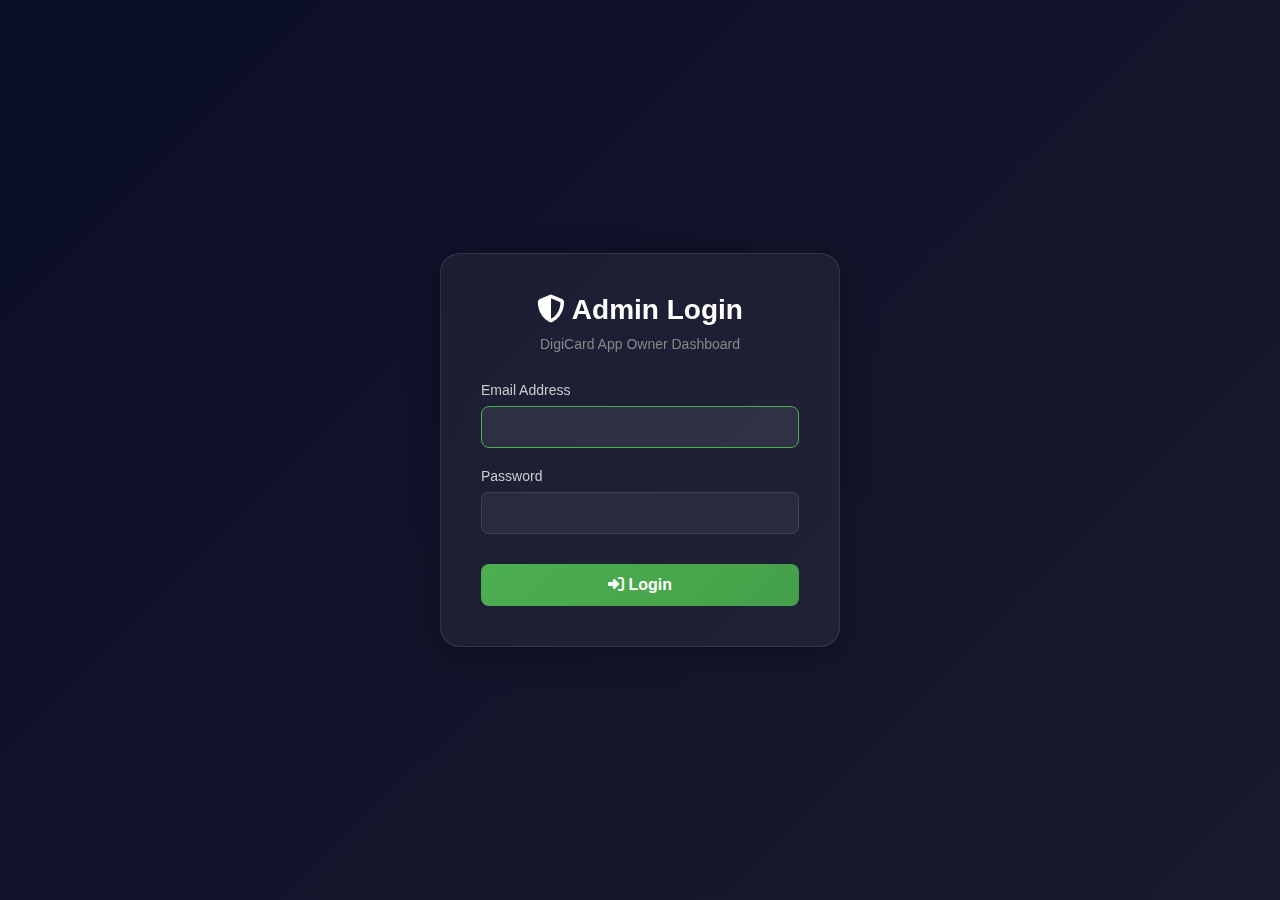
<file: frontend/admin.html>
<!DOCTYPE html>
<html lang="en">
<head>
    <meta charset="UTF-8">
    <meta name="viewport" content="width=device-width, initial-scale=1.0">
    <title>DigiCard - Admin Dashboard</title>
    <link rel="stylesheet" href="https://cdnjs.cloudflare.com/ajax/libs/font-awesome/6.4.0/css/all.min.css">
    <style>
        * {
            margin: 0;
            padding: 0;
            box-sizing: border-box;
        }

        body {
            font-family: -apple-system, BlinkMacSystemFont, 'Segoe UI', Roboto, Oxygen, Ubuntu, Cantarell, sans-serif;
            background: linear-gradient(135deg, #0a0e27 0%, #1a1a2e 100%);
            color: #fff;
            min-height: 100vh;
        }

        /* Login Page */
        .login-container {
            display: flex;
            align-items: center;
            justify-content: center;
            min-height: 100vh;
            padding: 20px;
        }

        .login-box {
            background: rgba(255, 255, 255, 0.05);
            backdrop-filter: blur(10px);
            border-radius: 20px;
            padding: 40px;
            width: 100%;
            max-width: 400px;
            box-shadow: 0 8px 32px rgba(0, 0, 0, 0.3);
            border: 1px solid rgba(255, 255, 255, 0.1);
        }

        .login-box h1 {
            margin-bottom: 10px;
            font-size: 28px;
            text-align: center;
        }

        .login-box p {
            color: #888;
            text-align: center;
            margin-bottom: 30px;
            font-size: 14px;
        }

        .form-group {
            margin-bottom: 20px;
        }

        .form-group label {
            display: block;
            margin-bottom: 8px;
            color: #ccc;
            font-size: 14px;
        }

        .form-group input {
            width: 100%;
            padding: 12px 15px;
            background: rgba(255, 255, 255, 0.05);
            border: 1px solid rgba(255, 255, 255, 0.1);
            border-radius: 8px;
            color: #fff;
            font-size: 14px;
            transition: all 0.3s;
        }

        .form-group input:focus {
            outline: none;
            border-color: #4CAF50;
            background: rgba(255, 255, 255, 0.08);
        }

        .btn-login {
            width: 100%;
            padding: 12px;
            background: linear-gradient(135deg, #4CAF50 0%, #45a049 100%);
            border: none;
            border-radius: 8px;
            color: #fff;
            font-size: 16px;
            font-weight: 600;
            cursor: pointer;
            transition: all 0.3s;
            margin-top: 10px;
        }

        .btn-login:hover {
            transform: translateY(-2px);
            box-shadow: 0 4px 12px rgba(76, 175, 80, 0.4);
        }

        .btn-login:disabled {
            opacity: 0.5;
            cursor: not-allowed;
            transform: none;
        }

        /* Dashboard */
        .dashboard {
            display: none;
        }

        .dashboard.active {
            display: block;
        }

        .header {
            background: rgba(255, 255, 255, 0.05);
            backdrop-filter: blur(10px);
            padding: 20px 30px;
            border-bottom: 1px solid rgba(255, 255, 255, 0.1);
            display: flex;
            justify-content: space-between;
            align-items: center;
        }

        .header h1 {
            font-size: 24px;
        }

        .header-right {
            display: flex;
            align-items: center;
            gap: 20px;
        }

        .user-info {
            display: flex;
            align-items: center;
            gap: 10px;
            color: #ccc;
            font-size: 14px;
        }

        .btn-logout {
            padding: 8px 16px;
            background: rgba(244, 67, 54, 0.1);
            border: 1px solid rgba(244, 67, 54, 0.3);
            border-radius: 6px;
            color: #f44336;
            cursor: pointer;
            transition: all 0.3s;
            font-size: 14px;
        }

        .btn-logout:hover {
            background: rgba(244, 67, 54, 0.2);
        }

        .container {
            max-width: 1400px;
            margin: 0 auto;
            padding: 30px;
        }

        .stats-grid {
            display: grid;
            grid-template-columns: repeat(auto-fit, minmax(250px, 1fr));
            gap: 20px;
            margin-bottom: 30px;
        }

        .stat-card {
            background: rgba(255, 255, 255, 0.05);
            backdrop-filter: blur(10px);
            border-radius: 12px;
            padding: 20px;
            border: 1px solid rgba(255, 255, 255, 0.1);
        }

        .stat-card-header {
            display: flex;
            justify-content: space-between;
            align-items: center;
            margin-bottom: 15px;
        }

        .stat-card-header h3 {
            font-size: 14px;
            color: #888;
            font-weight: 500;
        }

        .stat-card-header i {
            font-size: 24px;
            opacity: 0.6;
        }

        .stat-value {
            font-size: 36px;
            font-weight: 700;
            margin-bottom: 5px;
        }

        .stat-label {
            color: #888;
            font-size: 13px;
        }

        .section {
            background: rgba(255, 255, 255, 0.05);
            backdrop-filter: blur(10px);
            border-radius: 12px;
            padding: 25px;
            border: 1px solid rgba(255, 255, 255, 0.1);
            margin-bottom: 20px;
        }

        .section-header {
            display: flex;
            justify-content: space-between;
            align-items: center;
            margin-bottom: 20px;
        }

        .section-header h2 {
            font-size: 20px;
        }

        .btn-refresh {
            padding: 8px 16px;
            background: rgba(33, 150, 243, 0.1);
            border: 1px solid rgba(33, 150, 243, 0.3);
            border-radius: 6px;
            color: #2196F3;
            cursor: pointer;
            transition: all 0.3s;
            font-size: 14px;
        }

        .btn-refresh:hover {
            background: rgba(33, 150, 243, 0.2);
        }

        .distributor-card {
            background: rgba(255, 255, 255, 0.03);
            border-radius: 8px;
            padding: 20px;
            margin-bottom: 15px;
            border: 1px solid rgba(255, 255, 255, 0.05);
        }

        .distributor-header {
            display: flex;
            justify-content: space-between;
            align-items: center;
            margin-bottom: 15px;
            padding-bottom: 15px;
            border-bottom: 1px solid rgba(255, 255, 255, 0.1);
        }

        .distributor-info h3 {
            font-size: 18px;
            margin-bottom: 5px;
        }

        .distributor-info p {
            color: #888;
            font-size: 13px;
        }

        .distributor-stats {
            display: flex;
            gap: 20px;
        }

        .distributor-stat {
            text-align: center;
        }

        .distributor-stat-value {
            font-size: 24px;
            font-weight: 700;
            color: #4CAF50;
        }

        .distributor-stat-label {
            font-size: 12px;
            color: #888;
            margin-top: 2px;
        }

        .accounts-table {
            width: 100%;
            border-collapse: collapse;
        }

        .accounts-table thead {
            background: rgba(255, 255, 255, 0.05);
        }

        .accounts-table th,
        .accounts-table td {
            padding: 12px;
            text-align: left;
            border-bottom: 1px solid rgba(255, 255, 255, 0.05);
        }

        .accounts-table th {
            font-size: 12px;
            color: #888;
            font-weight: 600;
            text-transform: uppercase;
        }

        .accounts-table td {
            font-size: 14px;
        }

        .badge {
            display: inline-block;
            padding: 4px 10px;
            border-radius: 12px;
            font-size: 11px;
            font-weight: 600;
            text-transform: uppercase;
        }

        .badge-single {
            background: rgba(76, 175, 80, 0.2);
            color: #4CAF50;
        }

        .badge-enterprise {
            background: rgba(33, 150, 243, 0.2);
            color: #2196F3;
        }

        .loading {
            text-align: center;
            padding: 40px;
            color: #888;
        }

        .loading i {
            font-size: 48px;
            animation: spin 1s linear infinite;
        }

        @keyframes spin {
            from { transform: rotate(0deg); }
            to { transform: rotate(360deg); }
        }

        .error-message {
            background: rgba(244, 67, 54, 0.1);
            border: 1px solid rgba(244, 67, 54, 0.3);
            border-radius: 8px;
            padding: 15px;
            color: #f44336;
            margin: 20px 0;
        }

        .hidden {
            display: none !important;
        }

        .toggle-accounts {
            padding: 6px 12px;
            background: rgba(33, 150, 243, 0.1);
            border: 1px solid rgba(33, 150, 243, 0.2);
            border-radius: 6px;
            color: #2196F3;
            cursor: pointer;
            font-size: 13px;
            transition: all 0.3s;
        }

        .toggle-accounts:hover {
            background: rgba(33, 150, 243, 0.2);
        }

        .accounts-list {
            margin-top: 15px;
            max-height: 0;
            overflow: hidden;
            transition: max-height 0.3s ease;
        }

        .accounts-list.expanded {
            max-height: 1000px;
        }

        /* User Management Styles */
        .search-container {
            margin-bottom: 20px;
        }

        .search-input {
            width: 100%;
            padding: 12px 15px;
            background: rgba(255, 255, 255, 0.05);
            border: 1px solid rgba(255, 255, 255, 0.1);
            border-radius: 8px;
            color: #fff;
            font-size: 14px;
            transition: all 0.3s;
        }

        .search-input:focus {
            outline: none;
            border-color: #4CAF50;
            background: rgba(255, 255, 255, 0.08);
        }

        .search-input::placeholder {
            color: #666;
        }

        .filter-select {
            padding: 8px 16px;
            background: rgba(255, 255, 255, 0.05);
            border: 1px solid rgba(255, 255, 255, 0.1);
            border-radius: 6px;
            color: #fff;
            cursor: pointer;
            font-size: 14px;
            transition: all 0.3s;
        }

        .filter-select:focus {
            outline: none;
            border-color: #4CAF50;
        }

        .filter-select option {
            background: #1a1a2e;
            color: #fff;
        }

        .users-table {
            width: 100%;
            border-collapse: collapse;
        }

        .users-table thead {
            background: rgba(255, 255, 255, 0.05);
        }

        .users-table th,
        .users-table td {
            padding: 12px;
            text-align: left;
            border-bottom: 1px solid rgba(255, 255, 255, 0.05);
        }

        .users-table th {
            font-size: 12px;
            color: #888;
            font-weight: 600;
            text-transform: uppercase;
        }

        .users-table td {
            font-size: 14px;
        }

        .users-table tbody tr {
            transition: background 0.3s;
        }

        .users-table tbody tr:hover {
            background: rgba(255, 255, 255, 0.02);
        }

        .btn-promote {
            padding: 6px 12px;
            background: rgba(76, 175, 80, 0.1);
            border: 1px solid rgba(76, 175, 80, 0.3);
            border-radius: 6px;
            color: #4CAF50;
            cursor: pointer;
            font-size: 12px;
            transition: all 0.3s;
        }

        .btn-promote:hover {
            background: rgba(76, 175, 80, 0.2);
        }

        .btn-promote:disabled {
            opacity: 0.5;
            cursor: not-allowed;
        }

        .btn-revoke {
            padding: 6px 12px;
            background: rgba(255, 152, 0, 0.1);
            border: 1px solid rgba(255, 152, 0, 0.3);
            border-radius: 6px;
            color: #FF9800;
            cursor: pointer;
            font-size: 12px;
            transition: all 0.3s;
        }

        .btn-revoke:hover {
            background: rgba(255, 152, 0, 0.2);
        }

        .badge-distributor {
            background: rgba(255, 152, 0, 0.2);
            color: #FF9800;
        }

        .badge-active {
            background: rgba(76, 175, 80, 0.2);
            color: #4CAF50;
        }

        .badge-inactive {
            background: rgba(158, 158, 158, 0.2);
            color: #9E9E9E;
        }

        .success-message {
            background: rgba(76, 175, 80, 0.1);
            border: 1px solid rgba(76, 175, 80, 0.3);
            border-radius: 8px;
            padding: 15px;
            color: #4CAF50;
            margin: 20px 0;
            animation: fadeIn 0.3s ease-in;
        }

        @keyframes fadeIn {
            from { opacity: 0; transform: translateY(-10px); }
            to { opacity: 1; transform: translateY(0); }
        }
    </style>
</head>
<body>
    <!-- Login Page -->
    <div id="login-page" class="login-container">
        <div class="login-box">
            <h1><i class="fa-solid fa-shield-halved"></i> Admin Login</h1>
            <p>DigiCard App Owner Dashboard</p>

            <div id="login-error" class="error-message hidden"></div>

            <form id="login-form">
                <div class="form-group">
                    <label for="email">Email Address</label>
                    <input type="email" id="email" name="email" required autofocus>
                </div>

                <div class="form-group">
                    <label for="password">Password</label>
                    <input type="password" id="password" name="password" required>
                </div>

                <button type="submit" class="btn-login" id="btn-login">
                    <i class="fa-solid fa-right-to-bracket"></i> Login
                </button>
            </form>
        </div>
    </div>

    <!-- Dashboard -->
    <div id="dashboard-page" class="dashboard">
        <div class="header">
            <h1><i class="fa-solid fa-chart-line"></i> Admin Dashboard</h1>
            <div class="header-right">
                <div class="user-info">
                    <i class="fa-solid fa-user-shield"></i>
                    <span id="user-name">Loading...</span>
                </div>
                <button class="btn-logout" id="btn-logout">
                    <i class="fa-solid fa-right-from-bracket"></i> Logout
                </button>
            </div>
        </div>

        <div class="container">
            <!-- System Stats -->
            <div class="stats-grid" id="stats-grid">
                <div class="stat-card">
                    <div class="stat-card-header">
                        <h3>Total Users</h3>
                        <i class="fa-solid fa-users" style="color: #4CAF50;"></i>
                    </div>
                    <div class="stat-value" id="stat-total-users">-</div>
                    <div class="stat-label">All account types</div>
                </div>

                <div class="stat-card">
                    <div class="stat-card-header">
                        <h3>Licensed Users</h3>
                        <i class="fa-solid fa-certificate" style="color: #2196F3;"></i>
                    </div>
                    <div class="stat-value" id="stat-licensed-users">-</div>
                    <div class="stat-label">Active licenses</div>
                </div>

                <div class="stat-card">
                    <div class="stat-card-header">
                        <h3>Distributors</h3>
                        <i class="fa-solid fa-briefcase" style="color: #FF9800;"></i>
                    </div>
                    <div class="stat-value" id="stat-distributors">-</div>
                    <div class="stat-label">Active distributors</div>
                </div>

                <div class="stat-card">
                    <div class="stat-card-header">
                        <h3>New Accounts (30d)</h3>
                        <i class="fa-solid fa-user-plus" style="color: #9C27B0;"></i>
                    </div>
                    <div class="stat-value" id="stat-new-accounts">-</div>
                    <div class="stat-label">Last 30 days</div>
                </div>
            </div>

            <!-- Distributor Activity -->
            <div class="section">
                <div class="section-header">
                    <h2><i class="fa-solid fa-chart-bar"></i> Distributor Activity</h2>
                    <button class="btn-refresh" id="btn-refresh">
                        <i class="fa-solid fa-rotate"></i> Refresh
                    </button>
                </div>

                <div id="distributors-container">
                    <div class="loading">
                        <i class="fa-solid fa-spinner"></i>
                        <p>Loading distributor activity...</p>
                    </div>
                </div>
            </div>

            <!-- User Management Section -->
            <div class="section">
                <div class="section-header">
                    <h2><i class="fa-solid fa-users-gear"></i> User Management</h2>
                    <div style="display: flex; gap: 10px;">
                        <select id="user-type-filter" class="filter-select">
                            <option value="all">All Users</option>
                            <option value="single">Single Users</option>
                            <option value="enterprise_admin">Enterprise Admins</option>
                            <option value="sub_account">Sub Accounts</option>
                            <option value="non_distributors">Non-Distributors Only</option>
                        </select>
                        <button class="btn-refresh" id="btn-refresh-users">
                            <i class="fa-solid fa-rotate"></i> Refresh
                        </button>
                    </div>
                </div>

                <!-- Search Bar -->
                <div class="search-container">
                    <input
                        type="text"
                        id="user-search"
                        class="search-input"
                        placeholder="Search by email or username..."
                    >
                </div>

                <!-- Users Table Container -->
                <div id="users-container">
                    <div class="loading">
                        <i class="fa-solid fa-spinner"></i>
                        <p>Loading users...</p>
                    </div>
                </div>
            </div>
        </div>
    </div>

    <!-- Load configuration first -->
    <script src="config.js"></script>
    <!-- Then load main application -->
    <script src="admin.js"></script>
</body>
</html>
</file>
